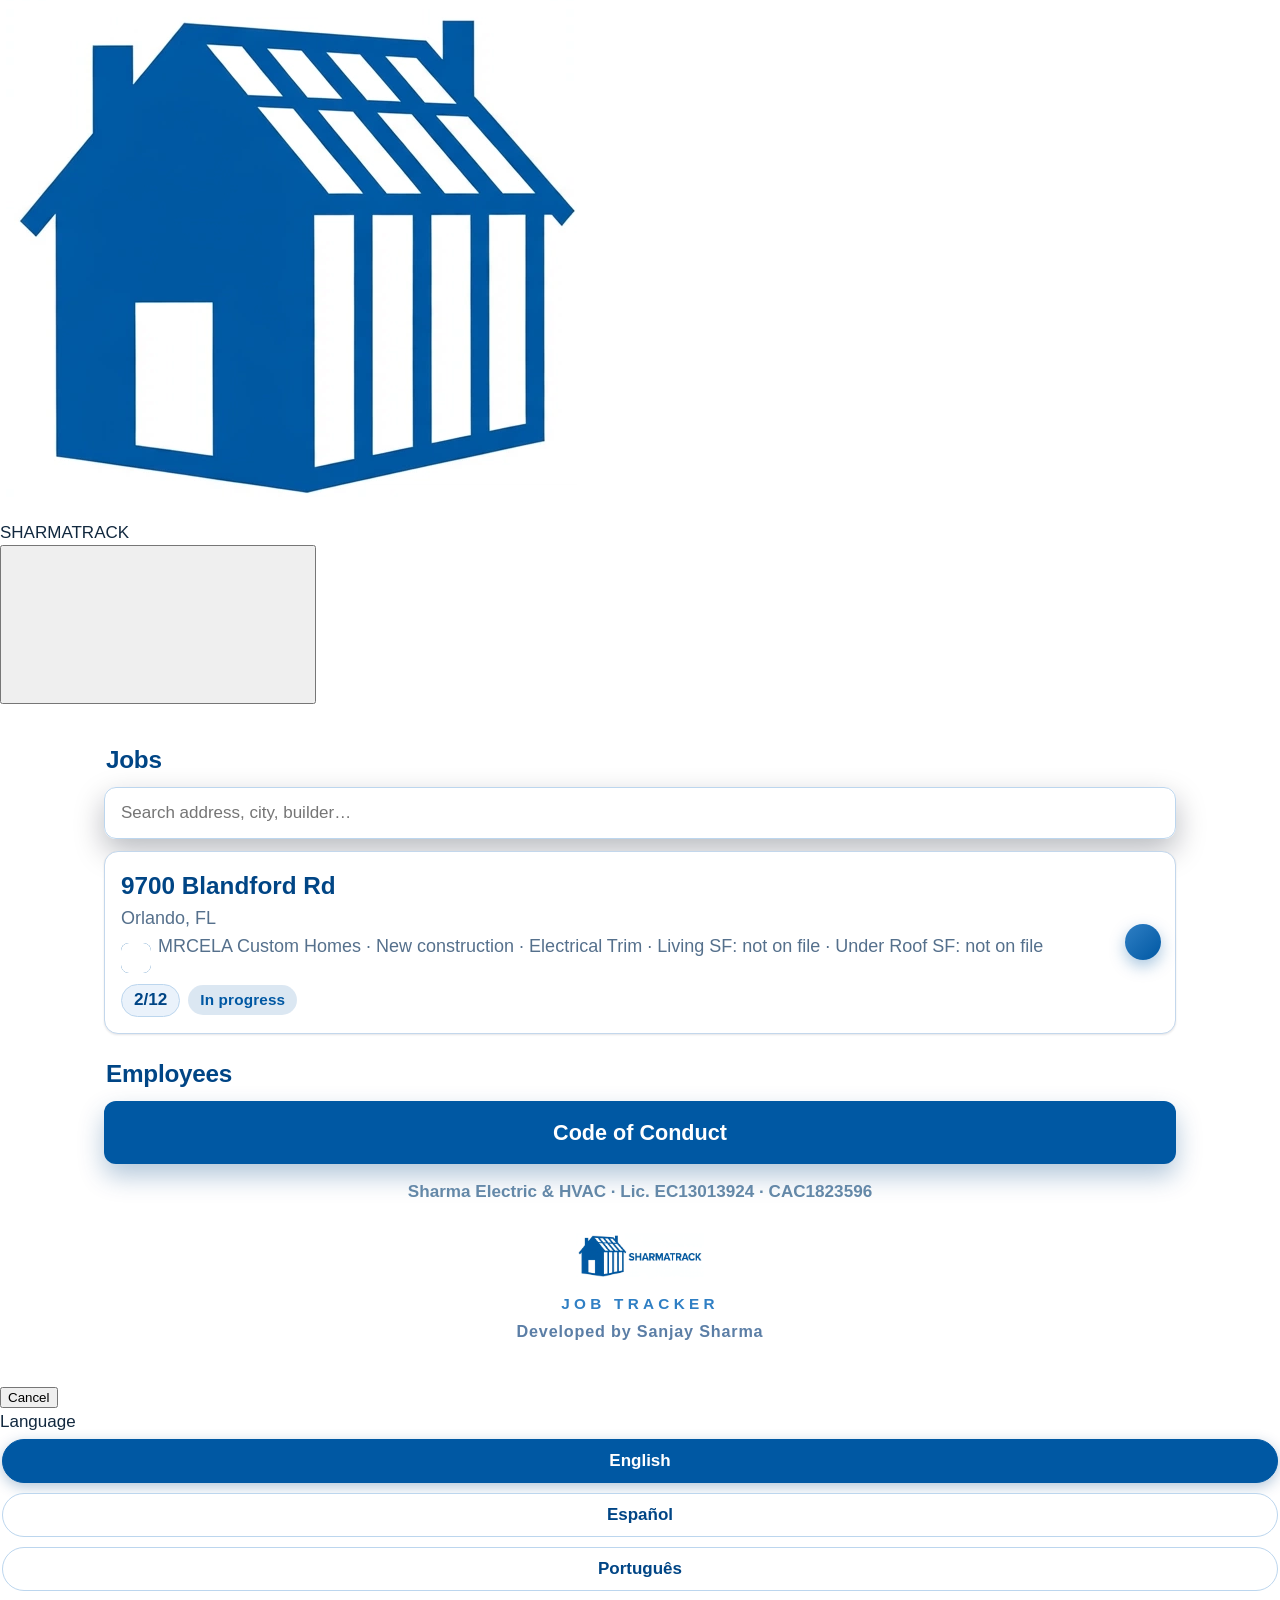
<file: index.html>
<!DOCTYPE html>
<html lang="en" class="sk" data-theme="track"><head><meta charset="utf-8">
<meta name="viewport" content="width=device-width, initial-scale=1, viewport-fit=cover">
<title>SHARMATRACK — MRCELA Custom Homes</title>
<meta name="theme-color" content="#ffffff"><meta name="color-scheme" content="light"><script>(function(){try{if(localStorage.getItem("sk-scheme")==="dark"){var d=document.documentElement;d.setAttribute("data-scheme","dark");var m=document.querySelector('meta[name="theme-color"]');if(m)m.content=d.getAttribute("data-theme")==="track"?"#1C1C1E":"#1a2f61"}}catch(e){}})()</script><meta name="apple-mobile-web-app-capable" content="yes"><meta name="mobile-web-app-capable" content="yes"><meta name="apple-mobile-web-app-status-bar-style" content="default"><meta name="apple-mobile-web-app-title" content="SHARMATRACK"><link rel="manifest" href="manifest.webmanifest"><link rel="apple-touch-icon" href="app-icon-512.png"><link rel="stylesheet" href="https://sharma-kit.sharma-crew.workers.dev/sharma-kit.css"><script src="https://sharma-kit.sharma-crew.workers.dev/sharma-kit.js" defer></script>
<link rel="stylesheet" href="styles.css?v=31">
<link rel="stylesheet" href="sk-bridge.css?v=5">
<link rel="stylesheet" href="spa.css?v=2">
<link rel="stylesheet" href="macos.css?v=1">
<link rel="icon" href="app-icon-512.png">
<link rel="apple-touch-icon" href="app-icon-512.png">
</head><body class="sk">
<header class="sk-header"><div class="sk-header__bar">
  <div class="sk-header__lead"><a class="sk-header__logo" href="#/" aria-label="SHARMATRACK home"><img src="sharmatrack-mark-blue.png" alt="SHARMATRACK"></a></div>
  <div class="sk-header__title">SHARMATRACK</div>
  <div class="sk-header__trail"><button class="sk-header__btn" id="spa-lang-btn" type="button" aria-label="Language"><svg class="sk-icon"><use href="#i-globe"/></svg></button><a class="sk-header__btn" href="#/more" id="spa-more-btn" aria-label="More"><svg class="sk-icon"><use href="#i-more"/></svg></a></div>
</div></header>
<div class="sk-offline" aria-live="polite"></div>
<main id="app" class="sk-stackview"></main>
<section class="sk-sheet" id="lang-sheet" aria-labelledby="lang-sheet-title">
  <div class="sk-sheet__grab"></div>
  <div class="sk-sheet__head">
    <button class="sk-btn sk-btn--text" type="button" data-sheet-close>Cancel</button>
    <div class="sk-sheet__title" id="lang-sheet-title" data-i18n="language">Language</div>
    <span></span>
  </div>
  <div class="sk-sheet__body">
    <div class="langbar langbar--sheet" role="group" aria-label="Language">
      <button type="button" data-lang="en" class="on">English</button>
      <button type="button" data-lang="es">Español</button>
      <button type="button" data-lang="pt">Português</button>
    </div>
  </div>
</section>
<template id="hub-tpl">
<div class="wrap nobar home">
  <h2 data-i18n="crewJobs">Jobs</h2>
  <div class="searchbar"><input id="job-search" type="search" autocomplete="off" placeholder="Search address, city, builder…"></div>
  <a class="jobbtn" href="blandford/" data-jobcard="blandford" data-search="9700 blandford rd orlando fl lake nona mrcela custom homes new construction electrical"><span class="a">9700 Blandford Rd</span><span class="b">Orlando, FL</span><span class="b2"><span class="blogo"><img src="mrcela-logo.png" alt="" onerror="this.remove()"><span class="blogo__init" aria-hidden="true">MR</span></span>MRCELA Custom Homes · New construction · Electrical Trim · Living SF: not on file · Under Roof SF: not on file</span><span class="crow"><span class="prog" data-prog>—/12</span><span class="chip" data-chip hidden></span></span><span class="arr"><svg class="sk-icon"><use href="#i-chevron-right"/></svg></span></a>
  <h2 data-i18n="employees">Employees</h2>
  <a class="greenbtn" href="code-of-conduct/" data-i18n="coc">Code of Conduct</a>
  <div class="home-lic">Sharma Electric &amp; HVAC · Lic. EC13013924 · CAC1823596</div>
  <div class="st-footer"><a class="st-link" href="https://sharmaelechvac.github.io/sharmatrack" target="_blank" rel="noopener"><img src="sharmatrack-logo-blue-on-white.png" alt="SHARMATRACK"></a><div class="st-tag">JOB TRACKER</div><div class="dev-credit">Developed by Sanjay Sharma</div>
</div>
</template>
<script src="spa.js?v=2" defer></script>
<script src="home.js?v=9" defer></script>
<script src="sk-init.js?v=2" defer></script>
</body></html>
</file>
<file: styles.css>
/* Sharma Crew — shared styles. Modern field-app look: phone-first, big text, big logo. */
:root{
  --navy:#004585; --navy2:#0058a3; --navy3:#2f7fc4; --brand:#0058a3; --brand2:#2f7fc4;
  --ink:#12293f; --muted:#55708c; --line:#d9e6f2;
  --card:#ffffff; --radius:20px;
  --sh-card:0 2px 10px rgba(8,22,44,.06),0 14px 34px rgba(8,22,44,.08);
  --sh-pop:0 12px 30px rgba(3,12,28,.28);
}
*{box-sizing:border-box}
html{font-size:18px}
body{margin:0;font-family:-apple-system,BlinkMacSystemFont,"Segoe UI",Roboto,Arial,sans-serif;
  background:
    radial-gradient(120% 480px at 50% -80px,rgba(0,88,163,.14),rgba(0,88,163,0) 70%),
    linear-gradient(180deg,#ffffff,#eef4fa);
  background-attachment:fixed;
  color:var(--ink);-webkit-text-size-adjust:100%;-webkit-tap-highlight-color:transparent}
a{color:#0058a3}
:focus-visible{outline:3px solid var(--brand2);outline-offset:2px}
.wrap{max-width:560px;margin:0 auto;padding:14px 14px 110px}
.wrap.nobar{padding-bottom:30px}

/* logo — the real Sharma logo, big and crisp on a clean white plaque */
.logo-box{background:#fff;border:1px solid #d9e6f2;border-radius:22px;padding:16px 24px;text-align:center;margin:10px auto 14px;
  width:fit-content;max-width:100%;box-shadow:var(--sh-pop)}
.logo-box img{height:68px;width:auto;max-width:100%;display:block;margin:0 auto}
.logo-box.small img{height:54px}
@media (min-width:640px){
  .logo-box img{height:84px}
  .logo-box.small img{height:64px}
}

/* language bar */
.langbar{display:flex;align-items:center;gap:8px;justify-content:center;padding:12px 6px 4px;flex-wrap:wrap}
.langbar .lbl{color:#004585;font-size:.85rem;font-weight:600;letter-spacing:.04em}
.langbar button{border:1.5px solid #bcd6ee;background:#fff;color:#004585;
  border-radius:999px;padding:8px 14px;font-size:1rem;font-weight:700;cursor:pointer;
  transition:background .15s,color .15s,transform .1s}
.langbar button:active{transform:scale(.96)}
.langbar button.on{background:#0058a3;color:#fff;border-color:#0058a3;box-shadow:0 4px 14px rgba(0,69,133,.3)}

/* sticky job bar (job pages) */
.jobbar{position:sticky;top:0;z-index:60;display:flex;align-items:center;justify-content:space-between;gap:10px;
  padding:10px 16px;background:rgba(0,69,133,.96);backdrop-filter:blur(10px);-webkit-backdrop-filter:blur(10px);
  border-bottom:1px solid rgba(255,255,255,.12);color:#eaf2fb}
.jobbar .jb-addr{font-weight:800;font-size:.98rem;white-space:nowrap;overflow:hidden;text-overflow:ellipsis}
.jobbar .jb-num{flex:0 0 auto;background:#fff;color:#004585;
  font-weight:900;font-size:.9rem;border-radius:999px;padding:4px 12px;box-shadow:0 4px 12px rgba(0,40,80,.35)}

/* hero */
.hero{background:linear-gradient(135deg,#0058a3,#004585 70%);border:1px solid rgba(255,255,255,.09);
  border-radius:24px;color:#fff;padding:22px 18px;margin-bottom:14px;text-align:center;box-shadow:var(--sh-pop)}
.hero h1{font-size:1.9rem;line-height:1.15;margin:2px 0 4px;letter-spacing:-.01em}
.hero .city{font-size:1.15rem;color:#cfe0f2;margin-bottom:6px}
.hero .lic{font-size:.95rem;color:#cfe0f2;font-weight:700;margin-bottom:12px}
.hero .meta{display:flex;gap:8px;justify-content:center;flex-wrap:wrap}
.hero .meta span{background:rgba(255,255,255,.08);border:1px solid rgba(255,255,255,.16);border-radius:999px;
  padding:7px 12px;font-size:.95rem}
.hero .meta b{color:#fff}

/* home */
.home h2{color:#004585;font-size:1.35rem;margin:22px 2px 10px;letter-spacing:-.01em}
.jobbtn{position:relative;display:flex;flex-direction:column;gap:2px;
  background:#fff;border:1px solid #c3d7ec;
  border-radius:var(--radius);padding:16px 60px 16px 16px;color:var(--ink);text-decoration:none;margin-bottom:10px;
  box-shadow:var(--sh-pop);transition:transform .12s}
.jobbtn:active{transform:scale(.985)}
.jobbtn .a{font-size:1.35rem;font-weight:800;color:#004585}
.jobbtn .b{color:#55708c;font-size:1rem}
.jobbtn .arr{position:absolute;right:14px;top:50%;transform:translateY(-50%);width:36px;height:36px;
  border-radius:50%;background:linear-gradient(135deg,var(--brand2),var(--brand));color:#fff;
  display:flex;align-items:center;justify-content:center;font-size:1.15rem;font-weight:900;
  box-shadow:0 6px 16px rgba(0,88,163,.35)}
.greenbtn{display:block;background:linear-gradient(135deg,#0058a3,#004585);color:#fff;font-weight:800;
  font-size:1.2rem;border-radius:var(--radius);padding:16px;text-align:center;text-decoration:none;
  box-shadow:0 12px 26px rgba(0,69,133,.3);transition:transform .12s}
.greenbtn:active{transform:scale(.985)}
.home-lic{color:#6488a8;text-align:center;font-size:.88rem;font-weight:600;margin-top:16px}

/* gear cards */
.gear{display:grid;grid-template-columns:1fr 1fr;gap:10px;margin-bottom:14px}
.gear .card{background:var(--card);border:1px solid var(--line);border-radius:var(--radius);
  padding:14px;box-shadow:var(--sh-card)}
a.gearlink{display:block;text-decoration:none;color:inherit;transition:transform .12s,box-shadow .15s}
a.gearlink:active{transform:scale(.98)}
.gear .brand{font-weight:900;letter-spacing:.06em;font-size:1.05rem}
.brand.siemens{color:#2f7fc4}
.brand.sq{color:#004585}
.brand.eaton{color:#0058a3}
.pill{display:inline-block;border-radius:6px;padding:2px 8px;font-size:.78rem;font-weight:800;color:#fff;vertical-align:middle;margin-left:6px}
.pill.green{background:#004585}.pill.blue{background:#0058a3}
.gear .kind{color:var(--muted);font-weight:800;font-size:.82rem;letter-spacing:.08em;margin:8px 0 4px}
.gear .desc{font-size:1rem;font-weight:600}
.gear .spec{color:var(--muted);font-size:.95rem}
.gear .model{font-family:ui-monospace,Menlo,Consolas,monospace;font-weight:800;font-size:.98rem;margin-top:8px;
  display:inline-block;background:#eef4fa;border:1px solid var(--line);border-radius:8px;padding:3px 8px;word-break:break-all}
.sched-hint{margin-top:12px;padding-top:10px;border-top:1px dashed var(--line);display:flex;
  align-items:center;justify-content:space-between;gap:6px;color:var(--brand);font-weight:800;font-size:.92rem}
.sched-hint .chev{font-size:1.35rem;line-height:1;color:#b9cbdf;font-weight:900}

/* progress */
.progress{background:var(--card);border:1px solid var(--line);border-radius:var(--radius);
  padding:14px;display:flex;align-items:center;gap:16px;margin-bottom:14px;box-shadow:var(--sh-card)}
.ringwrap{position:relative;width:92px;height:92px;flex:0 0 92px}
.ringwrap svg{transform:rotate(-90deg);filter:drop-shadow(0 4px 10px rgba(0,88,163,.35))}
.ringwrap .num{position:absolute;inset:0;display:flex;align-items:center;justify-content:center;font-weight:900;font-size:1.3rem}
.progress .pt{font-weight:800;font-size:1.1rem}
.progress .ps{color:var(--muted)}

.mapsbtn{display:block;background:linear-gradient(135deg,var(--brand2),var(--brand));color:#fff;
  text-align:center;font-weight:900;font-size:1.2rem;padding:16px;border-radius:18px;text-decoration:none;
  margin-bottom:14px;box-shadow:0 12px 26px rgba(0,88,163,.3);transition:transform .12s}
.mapsbtn:active{transform:scale(.985)}

/* sections */
.section{background:var(--card);border:1px solid var(--line);border-radius:var(--radius);
  padding:16px;margin-bottom:14px;box-shadow:var(--sh-card)}
.section h2{margin:0 0 8px;font-size:1.25rem;letter-spacing:-.01em}
.section h3{margin:0 0 8px;font-size:1.05rem;letter-spacing:.05em;color:var(--muted)}
details.section summary{font-weight:800;font-size:1.15rem;cursor:pointer}
details.section ol{margin:10px 0 2px;padding-left:22px}
details.section li{margin-bottom:8px}
.prints a{display:block;padding:13px 14px;border:1.5px solid #d7e3f0;border-radius:14px;margin-bottom:8px;
  text-decoration:none;font-weight:700;color:#0058a3;background:linear-gradient(180deg,#f8fbff,#f1f7fd);
  transition:border-color .15s,transform .1s}
.prints a:active{transform:scale(.99);border-color:var(--brand)}
.prints a:last-child{margin-bottom:0}

/* caption cards */
.capcard{background:#f8fbfe;border:1px solid var(--line);border-radius:18px;padding:14px;margin-bottom:12px}
.capcard:last-child{margin-bottom:0}
.capcard .top{display:flex;justify-content:space-between;gap:10px;align-items:center}
.capcard .cap{font-weight:800;font-size:1.08rem}
.capcard .status{color:var(--muted);font-size:.92rem;white-space:nowrap}
.capcard .status.has{color:#004585;font-weight:800;background:#e3eef9;border:1px solid #bcd6ee;
  border-radius:999px;padding:2px 11px}
.capcard .btns{display:flex;gap:8px;margin-top:10px}
.capcard .btns label{flex:1;text-align:center;color:#fff;font-weight:800;padding:13px 6px;border-radius:14px;
  cursor:pointer;font-size:1.05rem;transition:transform .1s}
.capcard .btns label:active{transform:scale(.97)}
.capcard .btns .cam{background:linear-gradient(135deg,var(--brand2),var(--brand));box-shadow:0 8px 18px rgba(0,88,163,.3)}
.capcard .btns .gal{background:#fff;color:#004585;border:1.5px solid #0058a3;box-shadow:0 8px 18px rgba(0,88,163,.12)}
.capcard input[type=file]{display:none}
.tiles{display:grid;grid-template-columns:1fr 1fr;gap:8px;margin-top:10px}
.tiles figure{margin:0}
.tiles img,.tiles video{width:100%;height:132px;object-fit:cover;border-radius:14px;display:block;
  background:#dfe7ee;box-shadow:0 4px 14px rgba(8,22,44,.14)}
.tiles figcaption{font-size:.78rem;color:var(--muted);margin-top:4px;word-break:break-word}
.notconn{background:#eaf2fb;border:1px dashed #2f7fc4;color:#004585;border-radius:12px;padding:10px 12px;font-size:.95rem;margin-top:10px}
.upnote{font-size:.9rem;color:var(--muted);margin-top:6px}

/* sticky name bar */
.namebar{position:fixed;left:0;right:0;bottom:0;background:rgba(0,69,133,.96);
  backdrop-filter:blur(12px);-webkit-backdrop-filter:blur(12px);
  border-top:1px solid rgba(255,255,255,.14);box-shadow:0 -8px 24px rgba(3,12,28,.35);
  padding:10px 12px calc(10px + env(safe-area-inset-bottom));z-index:50}
.namebar .in{max-width:560px;margin:0 auto;display:flex;gap:8px;align-items:center}
.namebar input{flex:1;min-width:0;font-size:1.05rem;padding:13px;border-radius:14px;
  border:1.5px solid rgba(255,255,255,.25);background:rgba(255,255,255,.97)}
.namebar label{color:#fff;font-weight:800;padding:13px 10px;border-radius:14px;cursor:pointer;
  white-space:nowrap;transition:transform .1s}
.namebar label:active{transform:scale(.96)}
.namebar .ocam{background:linear-gradient(135deg,var(--brand2),var(--brand))}
.namebar .ogal{background:#fff;color:#004585}
.namebar input[type=file]{display:none}

/* launcher */
.launch-head{color:var(--ink);padding:16px 4px 4px}
.launch-head .date{color:#6488a8;font-size:.9rem}
.launch-head h1{margin:2px 0 6px;font-size:1.8rem;letter-spacing:-.01em}
.launch-head h1 .nm{color:var(--brand)}
.launch h2{color:#004585;font-size:1.05rem;letter-spacing:.07em;margin:20px 2px 10px;text-transform:uppercase}
.tiles-launch{display:grid;grid-template-columns:repeat(4,1fr);gap:12px}
.tile{text-decoration:none;text-align:center;color:var(--ink)}
.tile .ic{height:64px;border-radius:20px;display:flex;align-items:center;justify-content:center;
  font-size:1.7rem;font-weight:900;color:#fff;box-shadow:0 10px 22px rgba(3,12,28,.35);
  transition:transform .12s}
.tile:active .ic{transform:scale(.94)}
.tile .lb{font-size:.85rem;font-weight:700;margin-top:6px;line-height:1.2}
.tile .up{font-size:.72rem;color:#6488a8}
.c-blue{background:linear-gradient(135deg,#2f7fc4,#0058a3)}.c-orange{background:linear-gradient(135deg,#0058a3,#004585)}
.c-green{background:linear-gradient(135deg,#9fc3e8,#2f7fc4)}.c-teal{background:linear-gradient(135deg,#0058a3,#2f7fc4)}
.c-navy{background:linear-gradient(135deg,#1b4076,#004585)}.c-purple{background:linear-gradient(135deg,#004585,#2f7fc4)}
.c-grey{background:linear-gradient(135deg,#7d9dbd,#55708c)}.c-red{background:linear-gradient(135deg,#003a6b,#004585)}

/* meter schedule pages */
.sched-model{font-family:ui-monospace,Menlo,Consolas,monospace;font-weight:800;font-size:1.3rem;
  color:#fff;margin:4px 0 6px;word-break:break-all}
.sched-table{width:100%;border-collapse:collapse;font-size:1rem}
.sched-table th{text-align:left;font-weight:800;padding:13px 10px;border-bottom:1px solid var(--line);
  width:38%;vertical-align:top}
.sched-table td{padding:13px 10px;border-bottom:1px solid var(--line);vertical-align:top}
.sched-table tr:last-child td,.sched-table tr:last-child th{border-bottom:0}
.sched-table .sched-sec td{background:#eef4fa;color:var(--navy);font-weight:800;letter-spacing:.04em;
  font-size:.92rem;text-transform:uppercase}
.sched-note{color:var(--muted);font-size:.95rem;margin:12px 2px 0}
.backrow{display:flex;gap:8px;flex-wrap:wrap}
.jobchip{flex:1 1 40%;text-align:center;background:linear-gradient(135deg,#0058a3,#004585);color:#fff;
  text-decoration:none;font-weight:800;padding:14px 10px;border-radius:14px;border:1px solid rgba(255,255,255,.12);
  box-shadow:var(--sh-pop);transition:transform .1s}
.jobchip:active{transform:scale(.97)}
.jobchip.home{background:#fff;color:var(--navy);border-color:#d7e3f0;box-shadow:var(--sh-card)}

/* code of conduct */
.coc-body{background:#eef4fa}
.coc-hero{background:linear-gradient(135deg,#0058a3,#004585 65%);color:#fff;border-radius:24px;
  padding:22px 18px;text-align:center;margin-bottom:14px;box-shadow:0 14px 30px rgba(0,69,133,.3)}
.coc-hero .eb{letter-spacing:.12em;font-weight:800;font-size:.85rem;color:#cfe0f2}
.coc-hero h1{margin:6px 0;font-size:2rem;letter-spacing:-.01em}
.coc-hero .sub{font-size:1.05rem}
.coc-hero .applies{display:inline-block;background:#003a6b;border-radius:999px;padding:7px 14px;margin:10px 0;font-size:.95rem}
.coc-hero .line{font-weight:700}
.coc-nav{display:flex;flex-wrap:wrap;gap:7px;margin-bottom:14px}
.coc-nav a{background:#fff;border:1.5px solid #bcd6ee;color:#004585;border-radius:999px;padding:8px 12px;
  text-decoration:none;font-weight:700;font-size:.92rem;box-shadow:0 2px 8px rgba(0,69,133,.08)}
.coc-sec{background:#fff;border:1px solid #d9e6f2;border-radius:var(--radius);padding:18px;margin-bottom:12px;
  box-shadow:0 2px 10px rgba(0,69,133,.05),0 12px 28px rgba(0,69,133,.06)}
.coc-sec .kicker{color:var(--brand);font-weight:900;letter-spacing:.08em;font-size:.85rem}
.coc-sec h2{margin:4px 0 10px;font-size:1.45rem;letter-spacing:-.01em}
.coc-sec h3{margin:14px 0 6px;font-size:1.05rem;letter-spacing:.04em;color:var(--brand)}
.coc-sec p{margin:0 0 10px;line-height:1.5}
.coc-sec ul{margin:0 0 8px;padding-left:20px}
.coc-sec li{margin-bottom:7px;line-height:1.45}
.coc-foot{display:flex;gap:8px;flex-wrap:wrap;margin-top:6px}
.coc-foot a,.coc-foot button{flex:1;text-align:center;background:var(--navy);color:#fff;border:0;border-radius:14px;
  padding:14px;text-decoration:none;font-weight:800;font-size:1rem;cursor:pointer}
@media (max-width:380px){ .gear{grid-template-columns:1fr 1fr} .tiles-launch{grid-template-columns:repeat(3,1fr)} }

/* home — search + per-job progress/status */
.searchbar{margin-bottom:12px}
.searchbar input{width:100%;font-size:1.1rem;padding:15px 16px;border-radius:16px;color:var(--ink);
  border:1.5px solid #bcd6ee;background:rgba(255,255,255,.97);box-shadow:var(--sh-pop)}
.jobbtn .b2{color:#55708c;font-size:1rem}
.jobbtn .crow{display:flex;align-items:center;gap:8px;margin-top:9px;flex-wrap:wrap}
.jobbtn .prog{font-weight:900;font-size:.95rem;background:#eaf2fb;color:#004585;
  border:1px solid #bcd6ee;border-radius:999px;padding:3px 12px}
.jobbtn .chip{font-weight:800;font-size:.85rem;border-radius:999px;padding:4px 12px}
.jobbtn .chip.st0{background:#d7e3f0;color:#004585}
.jobbtn .chip.st1{background:linear-gradient(135deg,var(--brand2),var(--brand));color:#fff}
.jobbtn .chip.st2{background:linear-gradient(135deg,#004585,#003a6b);color:#fff}

/* phase tabs (rough-in / trim) */
.phasetabs{display:flex;gap:8px;margin-bottom:14px}
.phasetabs button{flex:1;border:1.5px solid #bcd6ee;background:#fff;
  color:#004585;border-radius:14px;padding:13px 8px;font-size:1.05rem;font-weight:800;cursor:pointer;
  transition:background .15s,color .15s,transform .1s}
.phasetabs button:active{transform:scale(.97)}
.phasetabs button.on{background:#0058a3;color:#fff;border-color:#0058a3;box-shadow:var(--sh-pop)}

/* caption definition line (switch box neatness) */
.capdef{color:var(--muted);font-size:.92rem;line-height:1.45;margin-top:9px;
  background:#eef4fa;border:1px solid var(--line);border-radius:10px;padding:8px 11px}

/* job details card (permit / lot / inspection / crew / date) */
.jm-rows{margin:0}
.jm-rows>div{display:flex;justify-content:space-between;align-items:baseline;gap:14px;
  padding:9px 0;border-bottom:1px solid var(--line)}
.jm-rows>div:last-child{border-bottom:0}
.jm-rows dt{color:var(--muted);font-weight:700;flex:0 0 auto}
.jm-rows dd{margin:0;font-weight:800;text-align:right;word-break:break-word}
.jmedit{width:100%;margin-top:12px;padding:12px;border-radius:12px;cursor:pointer;
  border:1.5px solid #cfdce9;background:#f1f7fd;color:var(--navy);font-weight:800;font-size:1rem}
.jmedit:active{transform:scale(.99)}
#jm-form{margin-top:12px}
#jm-form label{display:block;margin-bottom:11px;font-weight:700;color:var(--muted);font-size:.95rem}
#jm-form input,#jm-form select{width:100%;margin-top:4px;font-size:1.05rem;padding:12px;
  border-radius:12px;border:1.5px solid #cfdce9;background:#fff;color:var(--ink)}
.jm-btns{display:flex;gap:8px}
.jm-btns button{flex:1;padding:13px;border-radius:12px;font-weight:800;font-size:1rem;cursor:pointer;
  border:1.5px solid #cfdce9;background:#fff;color:var(--ink)}
.jm-btns button:active{transform:scale(.98)}
.jm-btns .jmsave{background:linear-gradient(135deg,var(--brand2),var(--brand));color:#fff;border:0;
  box-shadow:0 8px 18px rgba(0,88,163,.3)}

/* SHARMATRACK — app-name branding (the name is a brand; never translated) */
.app-hero{text-align:center;margin:0 0 4px}
.app-hero .app-name{color:#fff;font-weight:900;font-size:1.8rem;letter-spacing:.1em;line-height:1.1;
  text-shadow:0 6px 22px rgba(3,12,28,.45)}
.app-hero .app-by{color:#2f7fc4;font-size:1rem;font-weight:600;margin-top:3px}
.app-hero .app-logo-pill{background:#fff;border:1px solid #d9e6f2;border-radius:22px;padding:16px 20px;width:92%;max-width:92%;margin:0 auto;box-shadow:var(--sh-pop)}
.app-hero .app-logo-pill img{height:104px;width:auto;max-width:100%;display:block;margin:0 auto}
@media (max-width:380px){.app-hero .app-logo-pill img{height:96px}}
@media (min-width:640px){.app-hero .app-logo-pill img{height:132px}}
.launch-head .appname{display:inline-flex;align-items:center;gap:8px;font-weight:900;letter-spacing:.14em;color:var(--brand);font-size:.95rem;margin-bottom:2px}
.launch-head .appname img{height:26px;width:26px;border-radius:7px;display:block}
.jobbar .jb-brand{flex:0 0 auto;display:inline-flex;align-items:center;gap:6px;font-weight:900;font-size:.68rem;letter-spacing:.12em;color:#fff}
.jobbar .jb-brand img{height:32px;width:32px;border-radius:8px;display:block}
.jobbar .jb-addr{flex:1 1 auto;min-width:0}

/* Z Brothers partner mark next to the builder line (job heroes) */
.hero .meta span.builder-chip{display:inline-flex;align-items:center;gap:9px}
.zb-logo{height:38px;width:38px;object-fit:contain;flex:0 0 auto}

/* Edge-to-edge on phones: the page runs full-bleed — hero/section bands,
   cards and bars stretch the full screen width; inner padding inside the
   bands keeps text off the glass. Desktop keeps the centered column. */
@media (max-width:639px){
  .wrap{max-width:none;margin-left:0;margin-right:0;padding-left:0;padding-right:0}
  .namebar .in{max-width:none}
  .hero,.coc-hero,.section,.coc-sec,.progress{border-radius:0;border-left:0;border-right:0}
  .jobbtn,.greenbtn,.mapsbtn{border-radius:0}
  .home h2,.launch h2,.launch-head,.home-lic{padding-left:16px;padding-right:16px}
  .tiles-launch,.coc-nav,.coc-foot{padding-left:12px;padding-right:12px}
  .searchbar{padding-left:14px;padding-right:14px}
}

/* Builder edition band (per-builder personalized version) */
.builder-band{display:flex;align-items:center;justify-content:center;gap:10px;margin:10px auto 2px}
.builder-band .bb-chip{background:#fff;border:1px solid #d9e6f2;border-radius:10px;padding:4px;display:inline-flex;box-shadow:0 2px 8px rgba(0,0,0,.25)}
.builder-band .bb-chip img{height:38px;width:38px;display:block}
.builder-band .bb-txt{display:flex;flex-direction:column;line-height:1.15;text-align:left}
.builder-band .bb-name{color:#004585;font-weight:800;letter-spacing:.06em;font-size:.95rem}
.builder-band .bb-ed{color:#2f7fc4;font-size:.8rem;font-weight:600}

/* SHARMATRACK lockup pill on house pages */
.st-pill{background:#fff;border-radius:16px;padding:10px 14px;display:flex;justify-content:center;margin:0 auto 12px;box-shadow:0 3px 10px rgba(0,0,0,.25);max-width:520px}
.st-pill img{height:72px;width:auto;max-width:100%;display:block}

/* Brand stack: SHARMATRACK first, then Sharma + builder side by side */
.duo{display:flex;gap:10px;justify-content:center;align-items:stretch;margin:10px auto 4px;max-width:560px}
.duo-card{flex:1;background:#eaf2fb;border:1.5px solid #c9dcf2;border-radius:14px;display:flex;align-items:center;justify-content:center;gap:9px;padding:8px 10px}
.duo-sharma{height:46px;width:auto;max-width:100%}
.duo-zb{height:42px;width:42px;flex:none}
.duo-zbtxt{display:flex;flex-direction:column;line-height:1.12;color:#004585;text-align:left}
.duo-zbtxt b{font-size:.92rem;letter-spacing:.04em}
.duo-zbtxt i{font-style:normal;font-size:.66rem;letter-spacing:.14em;color:#2f7fc4;font-weight:700}

/* SHARMATRACK logo links to the SHARMATRACK site */
a.st-link{display:contents;text-decoration:none;color:inherit}
.jb-brand a{color:#fff;text-decoration:none;display:inline-flex;align-items:center;gap:7px}

/* === CLEAN PASS — no boxes, no pills, no tints (Sanjay: kill the tacky) === */
body:has(.wrap.home){background:#fff}
.app-hero .app-logo-pill{background:none;border:none;box-shadow:none;border-radius:0;padding:0;width:auto;max-width:100%}
.app-hero .app-logo-pill img{height:60px}
@media (min-width:640px){.app-hero .app-logo-pill img{height:76px}}
.app-hero .app-by{color:#5b7ea6}
.duo{gap:0;margin:14px auto 2px}
.duo-card{background:none;border:none;border-radius:0;padding:2px 14px}
.duo-card + .duo-card{border-left:1px solid #d7e6f5}
.duo-sharma{height:38px}
.duo-zb{height:36px;width:36px}
.hero{background:#fff;border:1px solid #d7e6f5;box-shadow:none;color:#004585}
.hero .city{color:#2f7fc4}
.hero .lic{color:#5b7ea6}
.hero .meta span{background:#eaf2fb;border-color:#d7e6f5;color:#004585}
.hero .meta b{color:#004585}
.st-pill{background:none;box-shadow:none;border-radius:0;padding:0;margin-bottom:10px}
.st-pill img{height:56px}

/* Sharma logo size fix — logos run big (Sanjay's standing rule) */
.duo-sharma{height:56px}
.duo-zb{height:48px;width:48px}
.duo-zbtxt b{font-size:1.02rem}
.duo-zbtxt i{font-size:.72rem}

.dev-credit{font-size:.8rem;font-weight:700;letter-spacing:.05em;color:#5b7ea6;margin-top:3px;text-align:center}

/* LOGO SIZE — FINAL (Sanjay: bigger, no more asking) */
.app-hero .app-logo-pill img{height:76px}
@media (min-width:640px){.app-hero .app-logo-pill img{height:92px}}
.st-pill img{height:72px}
.duo-sharma{height:84px}
.duo-zb{height:72px;width:72px}
.duo-zbtxt b{font-size:1.2rem}
.duo-zbtxt i{font-size:.8rem}

/* Balance: builder is the product — SHARMATRACK steps back, builder steps up */
.app-hero .app-logo-pill img{height:56px}
@media (min-width:640px){.app-hero .app-logo-pill img{height:68px}}
.st-pill img{height:54px}
.duo-zb{height:84px;width:84px}
.duo-zbtxt b{font-size:1.3rem}
.duo-zbtxt i{font-size:.85rem}

/* FINAL LAYOUT — Sharma on top MUCH bigger, SHARMATRACK at the bottom */
.duo-sharma{height:112px}
.duo-zb{height:92px;width:92px}
.duo-zbtxt b{font-size:1.45rem}
.duo-zbtxt i{font-size:.9rem}
.st-footer{text-align:center;margin:28px auto 12px}
.st-footer img{height:46px;width:auto}
.st-footer .dev-credit{margin-top:5px}
.st-tag{font-size:.72rem;font-weight:800;letter-spacing:.28em;color:#2f7fc4;margin-top:6px;text-align:center}

/* Photo wrap + watermark overlay (live photos; migrated files carry it burned in) */
.tiles .phwrap{position:relative;display:block}
.tiles img.zoomable{cursor:zoom-in}
.wm{position:absolute;inset:0;pointer-events:none;display:block}
.tiles .wm-logo,.lightbox .wm-logo{position:absolute;top:6px;left:6px;width:38%;height:auto;object-fit:contain;border-radius:0}
.wm-info{position:absolute;left:8px;bottom:6px;color:#fff;font-weight:700;font-size:11px;line-height:1.35;text-shadow:0 1px 3px rgba(0,0,0,.9);text-align:left}
/* Lightbox: tap a photo to expand it on the same page */
.lightbox{position:fixed;inset:0;z-index:200;background:rgba(8,10,14,.94);display:flex;flex-direction:column;align-items:center;justify-content:center;padding:18px}
.lightbox[hidden]{display:none}
.lightbox .lbwrap{position:relative;display:inline-block;line-height:0}
.lightbox .lbwrap>img{max-width:94vw;max-height:82vh;object-fit:contain;border-radius:10px;box-shadow:0 18px 50px rgba(0,0,0,.5)}
.lightbox .wm-logo{top:10px;left:10px}
.lightbox .wm-info{font-size:15px;left:12px;bottom:10px}
.lightbox .lb-cap{margin-top:12px;color:#f2f4f7;font-size:15px;text-align:center;max-width:92vw;line-height:1.4}
.lightbox .lb-close{position:absolute;top:calc(10px + env(safe-area-inset-top));right:14px;width:44px;height:44px;border-radius:50%;border:0;background:rgba(255,255,255,.14);color:#fff;font-size:26px;line-height:1;cursor:pointer;z-index:2}
body.lb-open{overflow:hidden}

/* NOK Construction partner mark (wide logo, sized like the Sharma mark) */
.duo-nok{height:76px;width:auto;max-width:100%}

/* Free-form caption block (ported from the EXJ tracker — was missing here) */
.freecap{margin-top:12px}
.freecap input[type=file]{display:none}
.freecap input[type=text]{width:100%;box-sizing:border-box;padding:12px 14px;border:1.5px solid #c9d9ec;border-radius:14px;font:inherit;font-size:1rem;margin-bottom:10px;background:#fff;color:var(--ink)}
.freecap .btns{display:flex;gap:8px}
.freecap .btns label{flex:1;text-align:center;color:#fff;font-weight:800;padding:13px 6px;border-radius:999px;cursor:pointer;text-transform:uppercase;letter-spacing:.03em}
.freecap .btns label:active{transform:scale(.97)}
.freecap .btns .cam{background:linear-gradient(135deg,var(--brand2),var(--brand));box-shadow:0 8px 18px rgba(0,88,163,.3)}
.freecap .btns .gal{background:#fff;color:#004585;border:1.5px solid #0058a3;box-shadow:0 8px 18px rgba(0,88,163,.12)}

/* Address clarity (Sanjay, 2026-11-10): never cut the address off in the sticky bar; city line dark + bold */
.jobbar .jb-addr{white-space:normal;overflow:visible;text-overflow:clip;line-height:1.15}
.hero .city{color:#004585;font-weight:700}


/* Change Orders — modern per-item cards */
.co-head{display:flex;align-items:center;justify-content:space-between;gap:10px;flex-wrap:wrap;margin-bottom:12px}
.co-head h2{margin:0}
.co-date{background:#e8f1fa;color:#004585;font-weight:700;font-size:.82rem;padding:4px 11px;border-radius:999px;letter-spacing:.02em;white-space:nowrap}
.co-list{display:grid;gap:10px}
.co-card{display:flex;gap:12px;align-items:flex-start;background:#f7fafd;border:1px solid #dbe7f5;border-radius:14px;padding:12px 14px;box-shadow:0 1px 3px rgba(0,35,70,.05)}
.co-num{flex:0 0 auto;width:28px;height:28px;border-radius:50%;background:#004585;color:#fff;font-weight:800;font-size:.92rem;display:flex;align-items:center;justify-content:center;margin-top:1px}
.co-main{flex:1;min-width:0}
.co-text{margin:0;font-size:.99rem;line-height:1.45;color:var(--ink)}
.co-ref{display:inline-block;margin-top:7px;background:#fdf0e1;color:#9a4d00;border:1px solid #f0cf9f;border-radius:999px;padding:2px 10px;font-size:.78rem;font-weight:700;letter-spacing:.01em}

/* MRCELA edition: real MRCELA logo is white on transparent — dark card so it reads */
.duo-card.mrcela-card{background:#111111 !important;border:1.5px solid #111111 !important;border-radius:14px !important;padding:10px 14px !important}
.duo-mrcela{height:58px;width:auto;max-width:100%}

/* Builder logo chip (company-logos workstream, 2026-11-19): the real logo
   file covers a navy initials badge; if the file is missing the badge
   shows, so a real logo can be dropped in later with no markup change. */
.blogo { position:relative; display:inline-flex; align-items:center; justify-content:center; width:30px; height:30px; border-radius:8px; background:#0058a3; vertical-align:-9px; margin-right:7px; overflow:hidden; flex:0 0 auto; }
.blogo__init { color:#fff; font-weight:800; font-size:13px; letter-spacing:.02em; }
.blogo img { position:absolute; inset:0; width:100%; height:100%; object-fit:contain; background:#fff; }

/* Type bump (2026-11-20, Sanjay: "Wording is a bit small on the builder jobs
   pages"): small labels, captions and status lines raised to readable
   sizes — captions and notes at body size, nothing under ~15px. Body copy
   and headings already sit at the 18px standard and are untouched. */
.tiles figcaption{font-size:.95rem}
#tug-tiles .tiles figcaption span{font-size:.95rem}
.capcard .status{font-size:1rem}
.capdef{font-size:1rem}
.gear .kind{font-size:.95rem}
.gear .spec{font-size:1rem}
.pill{font-size:.88rem}
.upnote{font-size:1rem}
.notconn{font-size:1rem}
.hero .meta .tile i{font-size:.85rem}
.jobbar .jb-brand{font-size:.8rem}
.tile .up{font-size:.85rem}
.tile .lb{font-size:.95rem}
.st-tag{font-size:.85rem}
.dev-credit{font-size:.9rem}
.builder-band .bb-ed{font-size:.9rem}
.duo-zbtxt i{font-size:.88rem}
.home-lic{font-size:.95rem}
.launch-head .date{font-size:1rem}
.sched-note{font-size:1rem}
.lightbox .lb-cap{font-size:17px}
.langbar .lbl{font-size:.95rem}
#jm-form label{font-size:1rem}
.coc-sec .kicker{font-size:.95rem}
.coc-hero .eb{font-size:.95rem}
.hub-tile .hub-kicker{font-size:.9rem}
</file>
<file: sk-bridge.css>
/* Sharma kit bridge for SHARMATRACK tracker pages (kit v1.2, Track theme).
   Maps the trackers' existing markup onto kit tokens: system font, Track blue
   #0058a3, 12-14px corners, kit status pills, 44px taps, press states, dark mode.
   Loaded AFTER the app's own styles.css. Look only — no data or behaviour. */
html.sk body.sk{
  font-family:-apple-system,BlinkMacSystemFont,"SF Pro Text","SF Pro Display","Inter","Segoe UI",Roboto,Helvetica,Arial,sans-serif;
  font-size:17px; line-height:1.45;
  -webkit-tap-highlight-color:transparent;
}
/* Cards and sections take the kit shape */
html.sk .jobbtn, html.sk .card, html.sk .capcard, html.sk .section, html.sk .gear .card{
  border-radius:14px; box-shadow:0 1px 2px rgba(16,24,40,.06),0 1px 3px rgba(16,24,40,.05);
}
html.sk .jobbtn{ transition:transform .12s ease, background .12s ease; }
html.sk .jobbtn:active, html.sk .card:active, html.sk .greenbtn:active,
html.sk .mapsbtn:active, html.sk button:active{ transform:scale(.985); }
/* Status = kit pills (5 words). Red stays reserved for late/Problem only. */
html.sk .chip, html.sk .donebadge, html.sk .st-pill, html.sk .pill{
  border-radius:999px; font-weight:600; letter-spacing:.01em;
}
html.sk .chip.st0{ background:#E9EDF3; color:#3C4658; }
html.sk .chip.st1{ background:rgba(0,88,163,.14); color:#0058a3; }
html.sk .chip.st2, html.sk .chip.done, html.sk .donebadge{ background:#E4F5E9; color:#1D7A3A; }
/* Bars and tabs: solid white, hairline border, taps >= 44px */
html.sk .jobbar{ background:#fff; border-bottom:1px solid #D9E2EC; }
html.sk .langbar button{ min-height:44px; border-radius:999px; }
html.sk .phasetabs button{ min-height:44px; border-radius:999px; }
html.sk .phasetabs button.on{ background:#0058a3; color:#fff; }
html.sk .searchbar input{ min-height:48px; border-radius:12px; font-size:17px; }
html.sk .greenbtn{ border-radius:12px; min-height:48px; background:#0058a3; color:#fff; }
html.sk .dvbar button, html.sk .dvtabs button{ min-height:44px; }
/* Numbers line up */
html.sk .prog, html.sk .jb-num, html.sk .num, html.sk .dvcount{ font-variant-numeric:tabular-nums; }
/* Skeleton shimmer for photo tiles still loading */
@keyframes skShimmer{ 0%{background-position:-400px 0} 100%{background-position:400px 0} }
html.sk .tile.loading, html.sk .capcard.loading{
  background:linear-gradient(90deg,#EDF1F6 25%,#F7FAFC 40%,#EDF1F6 60%);
  background-size:800px 100%; animation:skShimmer 1.4s infinite linear; min-height:96px;
}
@media (prefers-reduced-motion: reduce){ html.sk *{ animation:none!important; transition:none!important; } }
/* Light always (Sanjay, 2026-11-19): apps open in light mode regardless of
   the phone's setting. Dark comes only from the app's own Appearance switch
   (kit v1.3) — never from prefers-color-scheme. No OS-dark rules here. */
/* Dark (Appearance switch only): tracker cards/sections keep their white
   surfaces, so inherited text on them is pinned to the ink colour — the
   kit's light dark-mode body text would otherwise ghost on white cards.
   Text sitting directly on the page background keeps the kit's colours. */
html.sk[data-scheme="dark"] .jobbtn,
html.sk[data-scheme="dark"] .card,
html.sk[data-scheme="dark"] .capcard,
html.sk[data-scheme="dark"] .section,
html.sk[data-scheme="dark"] .progress,
html.sk[data-scheme="dark"] .hero,
html.sk[data-scheme="dark"] .coc-sec,
html.sk[data-scheme="dark"] .coc-hero{ color:#17293c; }

/* Home summary (hp-) dark scheme — 2026-11-25, fleet Appearance standard.
   The hp- blocks follow the kit Appearance switch (data-scheme, stored in
   localStorage "sk-scheme") like the rest of the app: dark surfaces and
   light text in Dark, untouched in Light. Masthead stays brand navy.
   Declarations carry !important so the summary wins over each page’s
   inline hp- styles when Dark is on. */
html.sk[data-scheme="dark"] .hp{background:#0d141d !important;color:#e9f2f9 !important}
html.sk[data-scheme="dark"] .hp-nav button{background:#1b2836 !important;color:#8CC4F5 !important}
html.sk[data-scheme="dark"] .hp-stats{border-bottom-color:#31465e !important}
html.sk[data-scheme="dark"] .hp-stat{border-left-color:#31465e !important}
html.sk[data-scheme="dark"] .hp-stat i{color:#9db6cc !important}
html.sk[data-scheme="dark"] .hp-stat b{color:#e9f2f9 !important}
html.sk[data-scheme="dark"] .hp-sec>h2{color:#8CC4F5 !important}
html.sk[data-scheme="dark"] .hp-sec .lede{color:#9db6cc !important}
html.sk[data-scheme="dark"] .hp-facts div{border-bottom-color:#31465e !important}
html.sk[data-scheme="dark"] .hp-facts dt{color:#9db6cc !important}
html.sk[data-scheme="dark"] .hp-facts dd{color:#e9f2f9 !important}
html.sk[data-scheme="dark"] .hp-week{border-left-color:#31465e !important}
html.sk[data-scheme="dark"] .hp-day::before{background:#1b2836 !important}
html.sk[data-scheme="dark"] .hp-day .dow b{color:#8CC4F5 !important}
html.sk[data-scheme="dark"] .hp-day .dow span{color:#9db6cc !important}
html.sk[data-scheme="dark"] .hp-ev{background:#1b2836 !important}
html.sk[data-scheme="dark"] .hp-ev span{color:#9db6cc !important}
html.sk[data-scheme="dark"] .hp-none{color:#9db6cc !important}
html.sk[data-scheme="dark"] .hp-done li{border-bottom-color:#31465e !important}
html.sk[data-scheme="dark"] .hp-done span{color:#9db6cc !important}
html.sk[data-scheme="dark"] .hp-insp{background:#1b2836 !important;border-color:#31465e !important}
html.sk[data-scheme="dark"] .hp-insp h3{color:#e9f2f9 !important}
html.sk[data-scheme="dark"] .hp-insp dl div{border-top-color:#31465e !important}
html.sk[data-scheme="dark"] .hp-insp dt{color:#9db6cc !important}
html.sk[data-scheme="dark"] .hp-insp dd{color:#e9f2f9 !important}
html.sk[data-scheme="dark"] .hp-insp dd a{color:#8CC4F5 !important}
html.sk[data-scheme="dark"] .hp-note{color:#9db6cc !important}
html.sk[data-scheme="dark"] .hp-step{border-bottom-color:#31465e !important}
html.sk[data-scheme="dark"] .hp-step .ic{background:#1b2836 !important;border-color:#31465e !important}
html.sk[data-scheme="dark"] .hp-step span{color:#9db6cc !important}
html.sk[data-scheme="dark"] .hp-src{color:#7e97ad !important}
html.sk[data-scheme="dark"] .hp-div{background:#16283c !important;color:#8CC4F5 !important}
</file>
<file: spa.css>
/* SHARMATRACK CORE — unified shell styles for every builder edition.
   Source of truth: ~/workspace/sharmatrack-core/shared/spa.css — edit there,
   then run tools/sync.py. Includes the .sk-page .namebar sticky fix for ALL
   editions (MRCELA/Logan/DNR previously carried only z-index — the floating
   bar bug Sanjay screenshotted on 2026-11-20). */
/* SHARMATRACK one-page shell adjustments (kit v1.2 SK.stack).
   Tracker screens keep their own .wrap layout inside stack pages;
   the kit page body is reset so the tracker CSS owns the content. */
.sk-stackview .sk-page__body{ max-width:none; padding:0; background:transparent; }
.sk-page{ background:var(--sk-bg); }
.spa-skel{ padding:20px 16px 8px; display:grid; gap:12px; max-width:560px; margin:0 auto; }
.spa-skel .sk-title{ margin:0 0 4px; }
.spa-err{ padding:48px 20px; text-align:center; display:grid; gap:14px; justify-items:center; }
/* the job page name bar stays pinned to the bottom of its stack screen.
   NOT position:fixed: the kit page carries a permanent transform, which
   makes the page the containing block for fixed descendants — and inside
   the page's own scroller iOS Safari then parks the bar mid-screen over
   the content (Sanjay's screenshot, 2026-11-20). position:sticky pins it
   to the bottom edge of the screen's scrollport instead, and it settles
   in-flow at the end of the page — it can never float over content. */
.sk-page .namebar{ position:sticky; bottom:0; z-index:30; }
/* large tracker titles inside pushed screens get page-head spacing */
.sk-page__body .wrap{ padding-top:14px; }
/* language sheet: the one .langbar lives here, opened from the header globe */
.langbar--sheet{ flex-direction:column; align-items:stretch; gap:10px; padding:4px 2px 12px; flex-wrap:nowrap; }
.langbar--sheet button{ min-height:52px; font-size:17px; width:100%; }
/* job card chevron (kit icon, replaces the text arrow) */
.jobbtn .arr{ display:inline-flex; align-items:center; color:#0058a3; }
.jobbtn .arr .sk-icon{ width:22px; height:22px; }

/* More screen footer: SHARMATRACK mark + developer credit in their own
   block, separate from the license block (Steve's footer rule). */
.spa-devfoot { text-align:center; padding:28px 16px 8px; }
.spa-devfoot img { width:44px; height:44px; }
.spa-devfoot div { margin-top:6px; font-size:13px; color:var(--sk-muted, #6b7a89); }

/* Hub group labels (EXJ root hub: a builder group label above each
   builder's job cards; inert in single-builder editions) */
.hub-group { font-size:15px; font-weight:800; letter-spacing:.06em; text-transform:uppercase; color:#0058a3; margin:20px 2px 4px; }
</file>
<file: macos.css>
/* macOS wide-screen look (Sanjay, 2026-11-19) — presentation only, >=960px.
   POLISH-ONLY for this app: it has NO persistent navigation to turn into a
   source-list sidebar — spa.js builds an SK.stack hub -> pushed job screens
   (no .sk-tabbar exists anywhere in the app), and the kit .sk-stackview is
   position:fixed with screens absolutely positioned inside it, so offsetting
   it by a sidebar would break the stack. What remains is the safe half of
   the macOS look: content widens to 1100px, the header bar aligns to the
   same measure, rows/cards get hover, selection takes the brand tint.
   Everything lives inside the min-width query: below 960px (phones) the
   layout and behaviour are byte-identical in effect. CSS only — no JS,
   no data, no links, no upload flow touched. */
@media (min-width:960px){
  .sk-header__bar{ max-width:1100px; }
  .sk-stackview .wrap{ max-width:1100px; }
  .sk-page .namebar .in{ max-width:1100px; }
  .spa-skel{ max-width:1100px; }
  .sk-row:hover{ background:var(--sk-fill-2); }
  .jobbtn:hover{ background:var(--sk-surface-2, #F7F8FB); }
  .card:hover{ border-color:var(--sk-line); }
  ::selection{ background:rgba(0,88,163,.16); }
}
</file>
